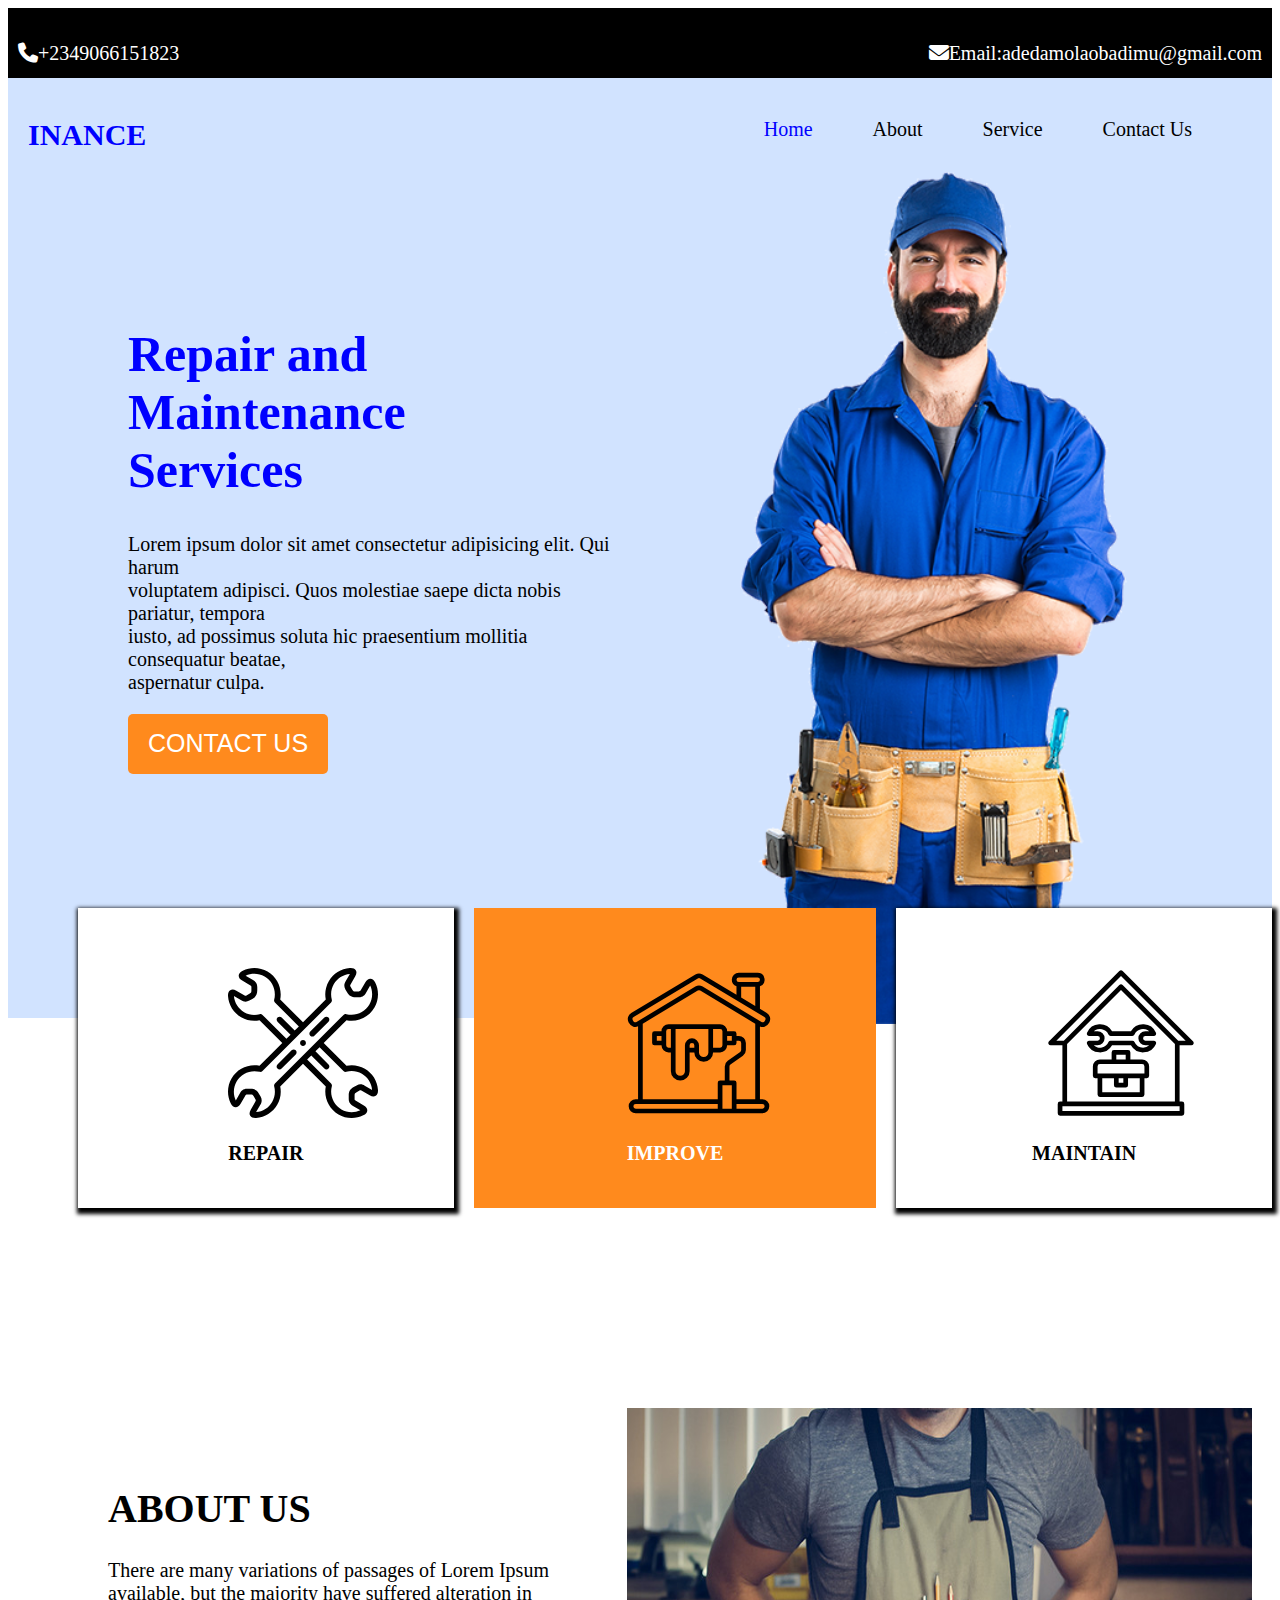
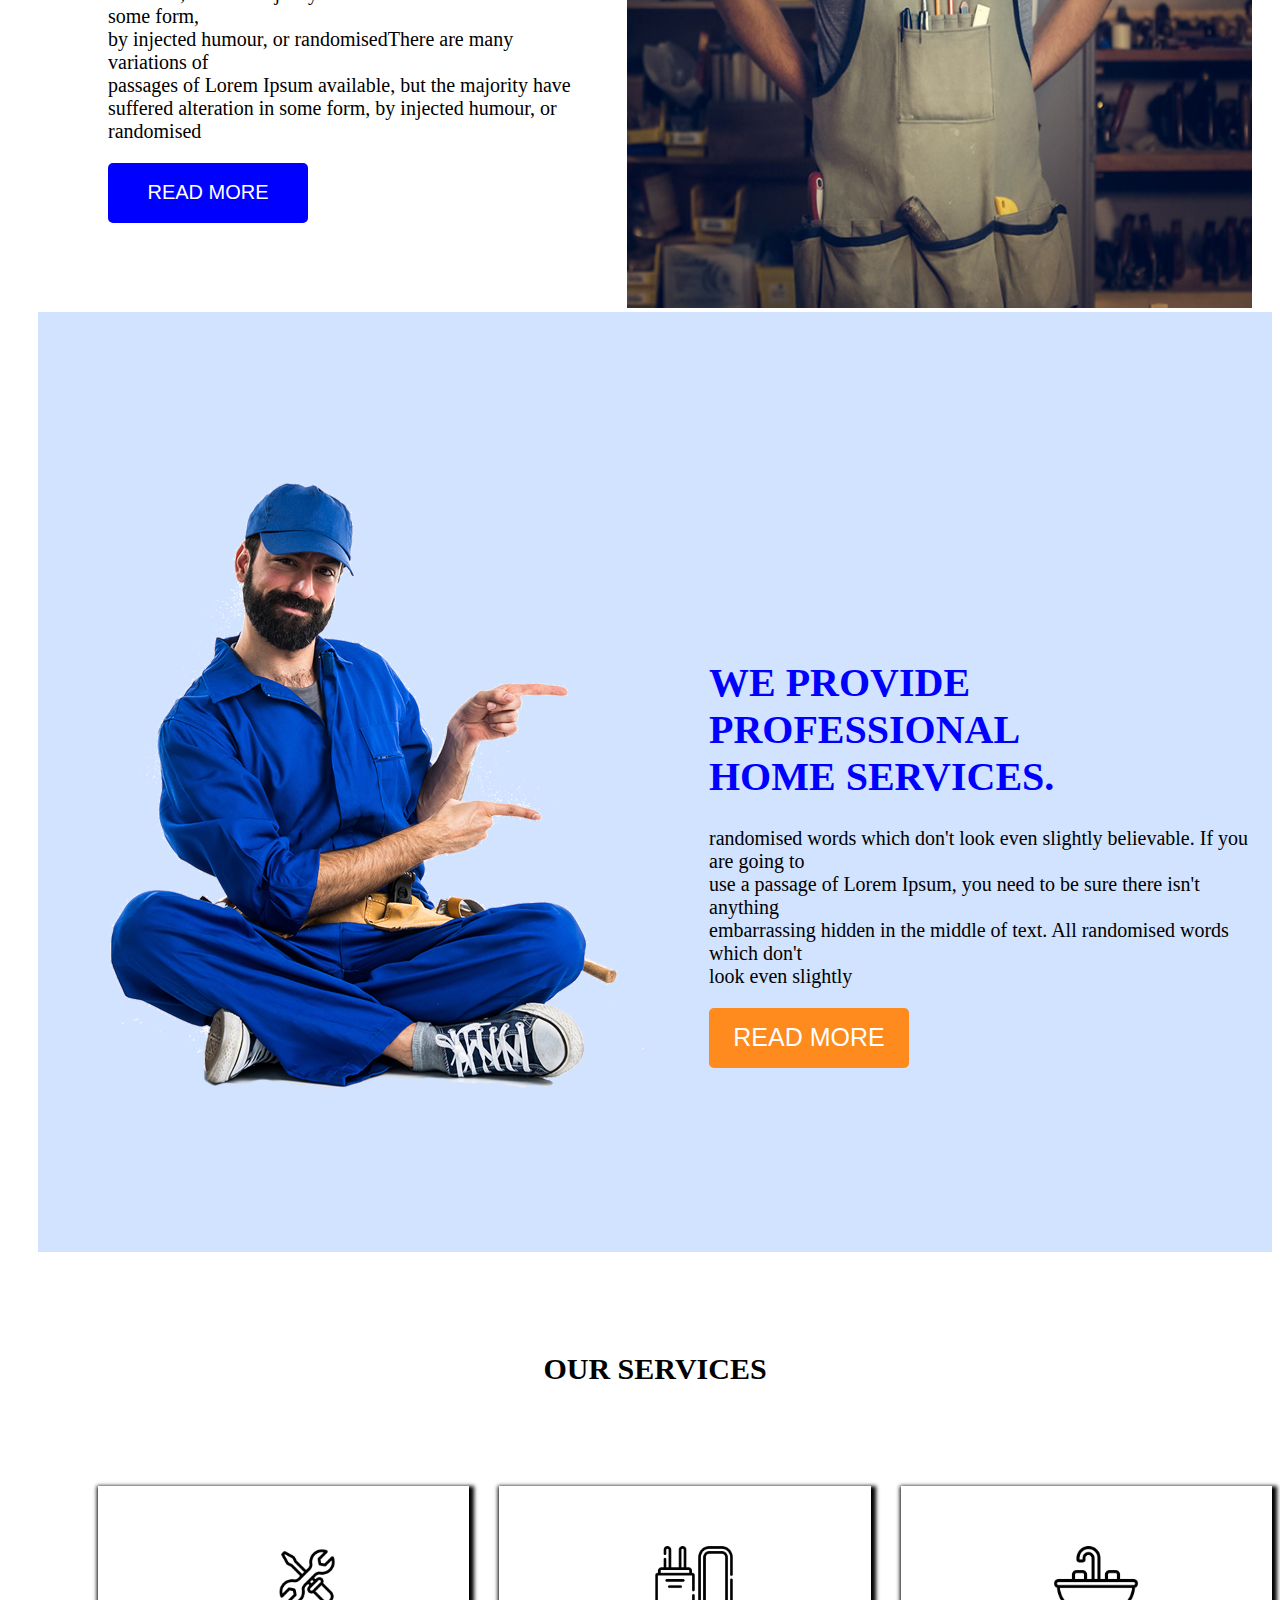
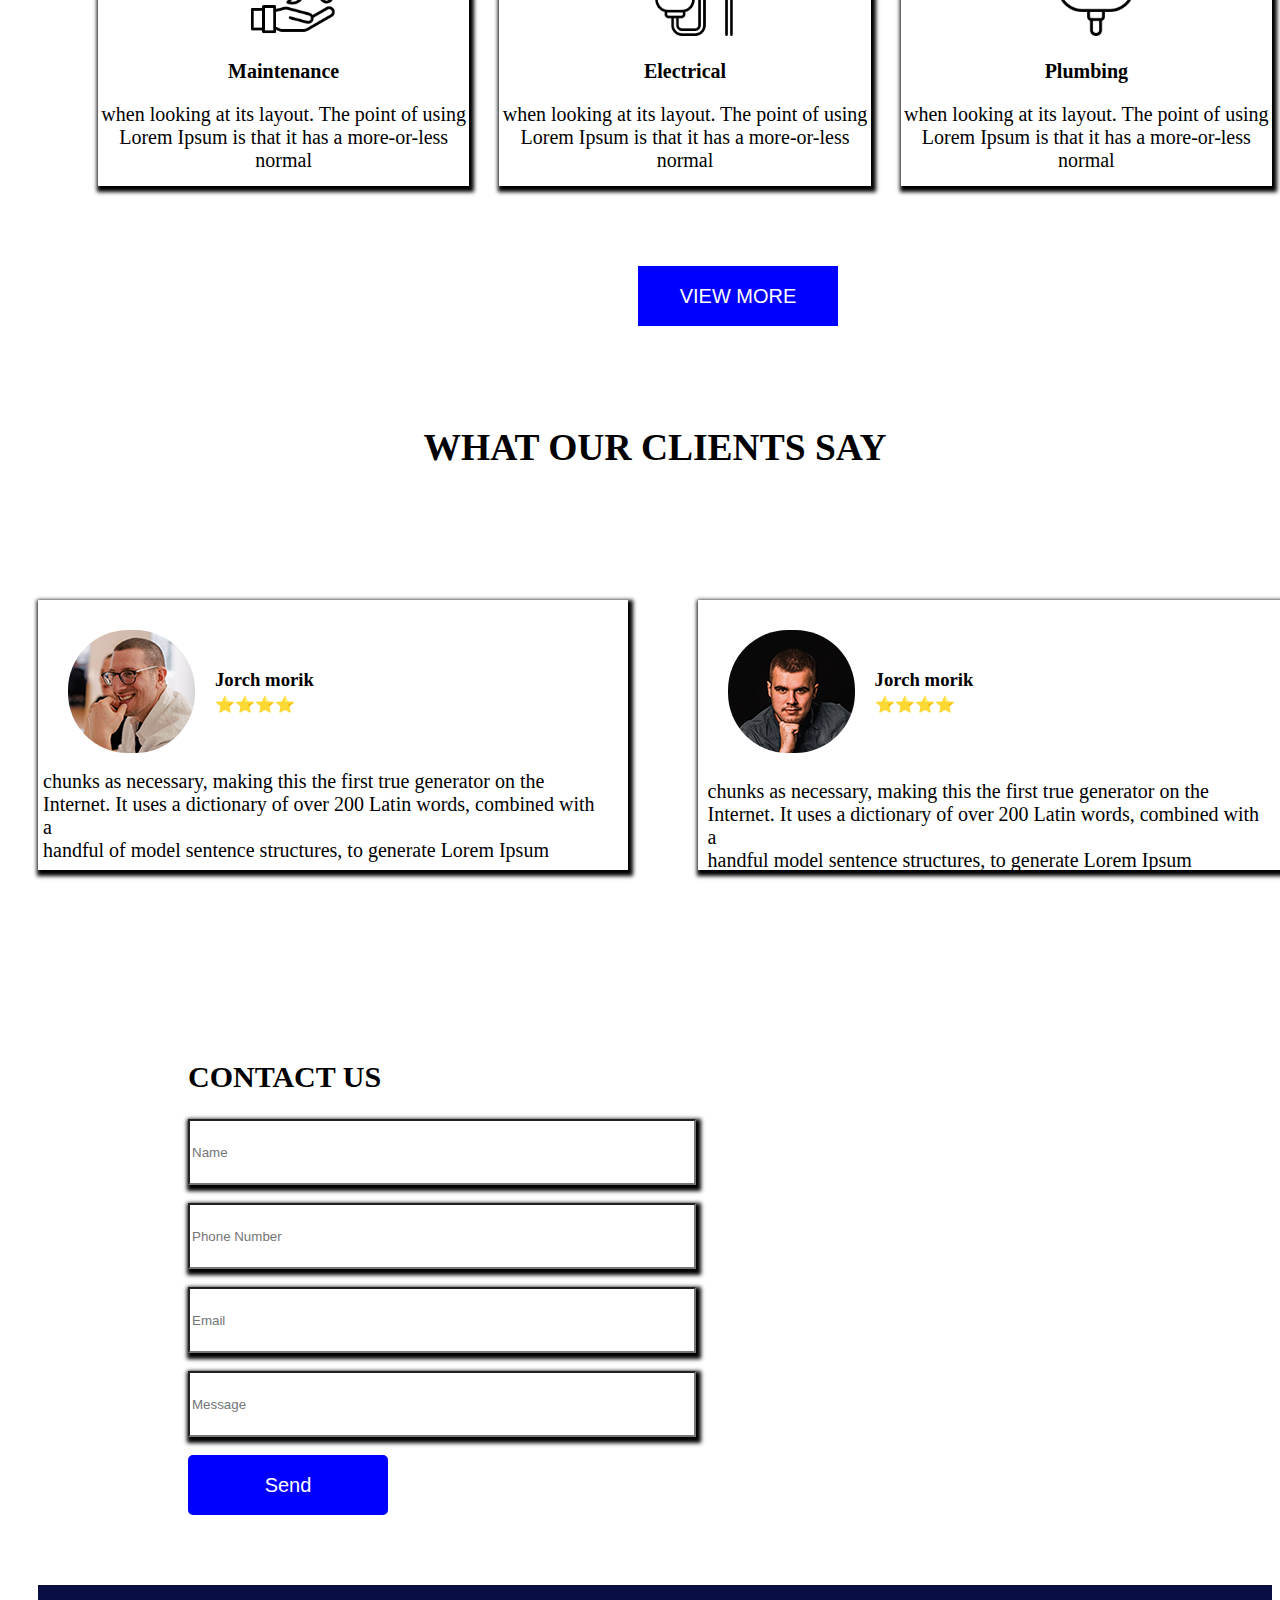
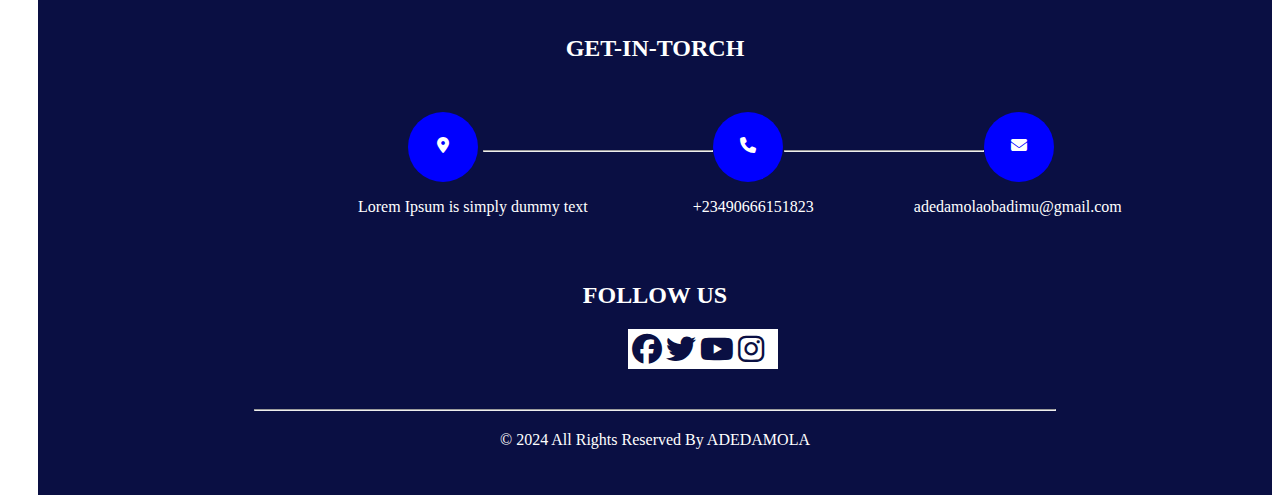
<file: index.html>
<!DOCTYPE html>
<html lang="en">
<head>
    <meta charset="UTF-8">
    <meta name="viewport" content="width=device-width, initial-scale=1.0">
    <title>Document</title>
    <link rel="stylesheet" href="https://cdnjs.cloudflare.com/ajax/libs/font-awesome/6.5.2/css/all.min.css">
    <link rel="stylesheet" href="style.css">
</head>
<body>
    <div class="main">
        <div>
            <i class="fa-solid fa-phone"></i>+2349066151823
        </div>
        <div class="my">
            <i class="fa-solid fa-envelope"></i>Email:adedamolaobadimu@gmail.com
        </div>
    </div>
    <div class="main-team">
        <div class="ade">
            <div>
                <h2><a href="file:///C:/Users/HP/Desktop/inance-html/index.html" class="inance">INANCE</a></h2>
            </div>
            <div class="adex">
                <ul>
                    <li class="Home"><a href="index.html" class="home">Home</a></li>
                    <li class="li"><a href="about.html">About</a></li>
                    <li class="li"><a href="service.html">Service</a></li>
                    <li class="li"><a href="contact.html">Contact Us</a></li>
                </ul>
            </div>
        </div>
        <div class="mummy">
            <div class="name">
                <h1 class="mum">Repair and <br> Maintenance <br> Services</h1>
                <p class="mom">Lorem ipsum dolor sit amet consectetur adipisicing elit. Qui harum 
                <br>voluptatem adipisci. Quos molestiae saepe dicta nobis pariatur, tempora 
                <br>iusto, ad possimus soluta hic praesentium mollitia consequatur beatae, 
                <br>aspernatur culpa.</p>
                <button class="sis">CONTACT US</button>
            </div>
            <div>
                <img src="slider-img.png" alt="About" class="daddy">
            </div>
        </div>
    </div>
    <div class="phone">
        <div class="steady">
            <div class="shine">
            <img src="tools.svg" alt="About" class="imgg">
            <h3 class="pc">REPAIR</h3>
            </div>
        <div class="next">
            <img src="construction.svg" alt="About" class="imgg">
            <h3 class="pc">IMPROVE</h3>
        </div>
        <div class="shine">
            <img src="maintenance.svg" alt="About" class="imgg">
            <h3 class="pc">MAINTAIN</h3>
        </div>
    </div>
    <div>
        <div class="mac">
            <div class="us">
                <h1 class="usa">ABOUT US</h1>
                <p class="guy">There are many variations of passages of Lorem Ipsum <br>
                    available, but the majority have suffered alteration in some form,<br>
                    by injected humour, or randomisedThere are many variations of <br>
                    passages of Lorem Ipsum available, but the majority have <br>
                    suffered alteration in some form, by injected humour, or <br>
                    randomised</p>
                    <button class="read">READ MORE</button>
            </div>
            <div>
                <img src="about-img.jpg" alt="About" class="img4">
            </div>
        </div>
    </div>
    <div class="suger">
        <div class="salt">
            <div>
                <img src="professional-img.png" alt="About">
            </div>
            <div class="deolu">
                <h1 class="hold">WE PROVIDE PROFESSIONAL <br>
                    HOME SERVICES.</h1>
                    <p class="pool ">randomised words which don't look even slightly believable. If you are going to <br>
                         use a passage of Lorem Ipsum, you need to be sure there isn't anything <br> 
                         embarrassing hidden in the middle of text. All randomised words which don't <br> 
                         look even slightly</p>
                         <button class="sis">READ MORE</button>
            </div>
        </div>
    </div>
    <div class="">
        <h2 class="dami">OUR SERVICES</h2>
        <div class="dammy">
            <div class="shine">
                <img src="s1.png" alt="About" class="img3">
                <h3 class="center">Maintenance</h3>
                <p class="zaddy">when looking at its layout. The point of using <br>
                Lorem Ipsum is that it has a more-or-less <br> normal</p>
            </div>
            <div class="shine">
                <img src="s2.png" alt="About" class="img3">
                <h3 class="center">Electrical</h3>
                <p class="zaddy">when looking at its layout. The point of using <br>
                Lorem Ipsum is that it has a more-or-less <br> normal</p>
            </div>
            <div class="shine">
                <img src="s3.png" alt="About" class="img3">
                <h3 class="center">Plumbing</h3>
                <p class="zaddy">when looking at its layout. The point of using <br>
                Lorem Ipsum is that it has a more-or-less <br> normal</p>
            </div>
        </div>
        <button class="red">VIEW MORE</button>
    </div>
    
        <div>
            <div class="ola">
                <h2>WHAT OUR CLIENTS SAY</h2>
            </div>
        </div> 
        <div class="bread">
            <div>
                <div class="segun">
                    <div>
                        <img src="client-1.jpg" alt="About" class="img5">
                    </div>
                    <div class="joh"><h3>Jorch morik</h3>
                        <p class="start">⭐⭐⭐⭐</p>
                    </div>
                </div>
                <p class="pe">chunks as necessary, making this the first true generator on the <br>
                    Internet. It uses a dictionary of over 200 Latin words, combined with a <br>
                    handful of model sentence structures, to generate Lorem Ipsum</p>
            </div>
            <div>
                <div class="segu">
                    <div>
                        <img src="client-2.jpg" alt="About" class="img5">
                    </div>
                    <div class="joh"><h3>Jorch morik</h3>
                        <p class="start">⭐⭐⭐⭐</p>
                    </div>
                </div>
                <p class="per">chunks as necessary, making this the first true generator on the <br>
                    Internet. It uses a dictionary of over 200 Latin words, combined with a <br>
                    handful model sentence structures, to generate Lorem Ipsum</p><br>
           
            </div>
        </div>
        <div class="oraimo">
            <h2 class="ore">CONTACT US</h2>
            <div>
                <input type="text" placeholder="Name"><br>
                <input type="text" placeholder="Phone Number"><br>
                <input type="text" placeholder="Email"><br>
                <input type="text" placeholder="Message" class="mess"><br>
            </div>
            <button class="read">Send</button>
        </div>
        <div class="ex">
            <h2>GET-IN-TORCH</h2>
            <div class="mami">
                <div class="tope">
                    <div class="ope">
                        <i class="fa-solid fa-location-dot"></i>
                   </div>
                   <p>Lorem Ipsum is simply dummy text</p> 
                </div>
                <div class="none"><hr></div>
                <div class="top">
                    <div class="opp">
                        <i class="fa-solid fa-phone"></i>
                    </div>
                    <p class="num"> +23490666151823</p>
                </div>
                <div class="non"><hr></div>
                <div class="top">
                    <div class="opp">
                        <i class="fa-solid fa-envelope"></i>
                    </div>
                    <p class="ada"> adedamolaobadimu@gmail.com</p>
                </div>
            </div>
            <div class="smart">
                <h2>FOLLOW US</h2>
                <div class="face">
                    <div class="ou">
                        <i class="fa-brands fa-facebook" ></i>
                        <i class="fa-brands fa-twitter"></i>
                        <i class="fa-brands fa-youtube"></i>
                        <i class="fa-brands fa-instagram"></i> 
                    </div>
                </div>
            </div>
            <hr class="me">
            <p class="cash">© 2024 All Rights Reserved By ADEDAMOLA</p>
        </div>
</body>
</html>
</file>
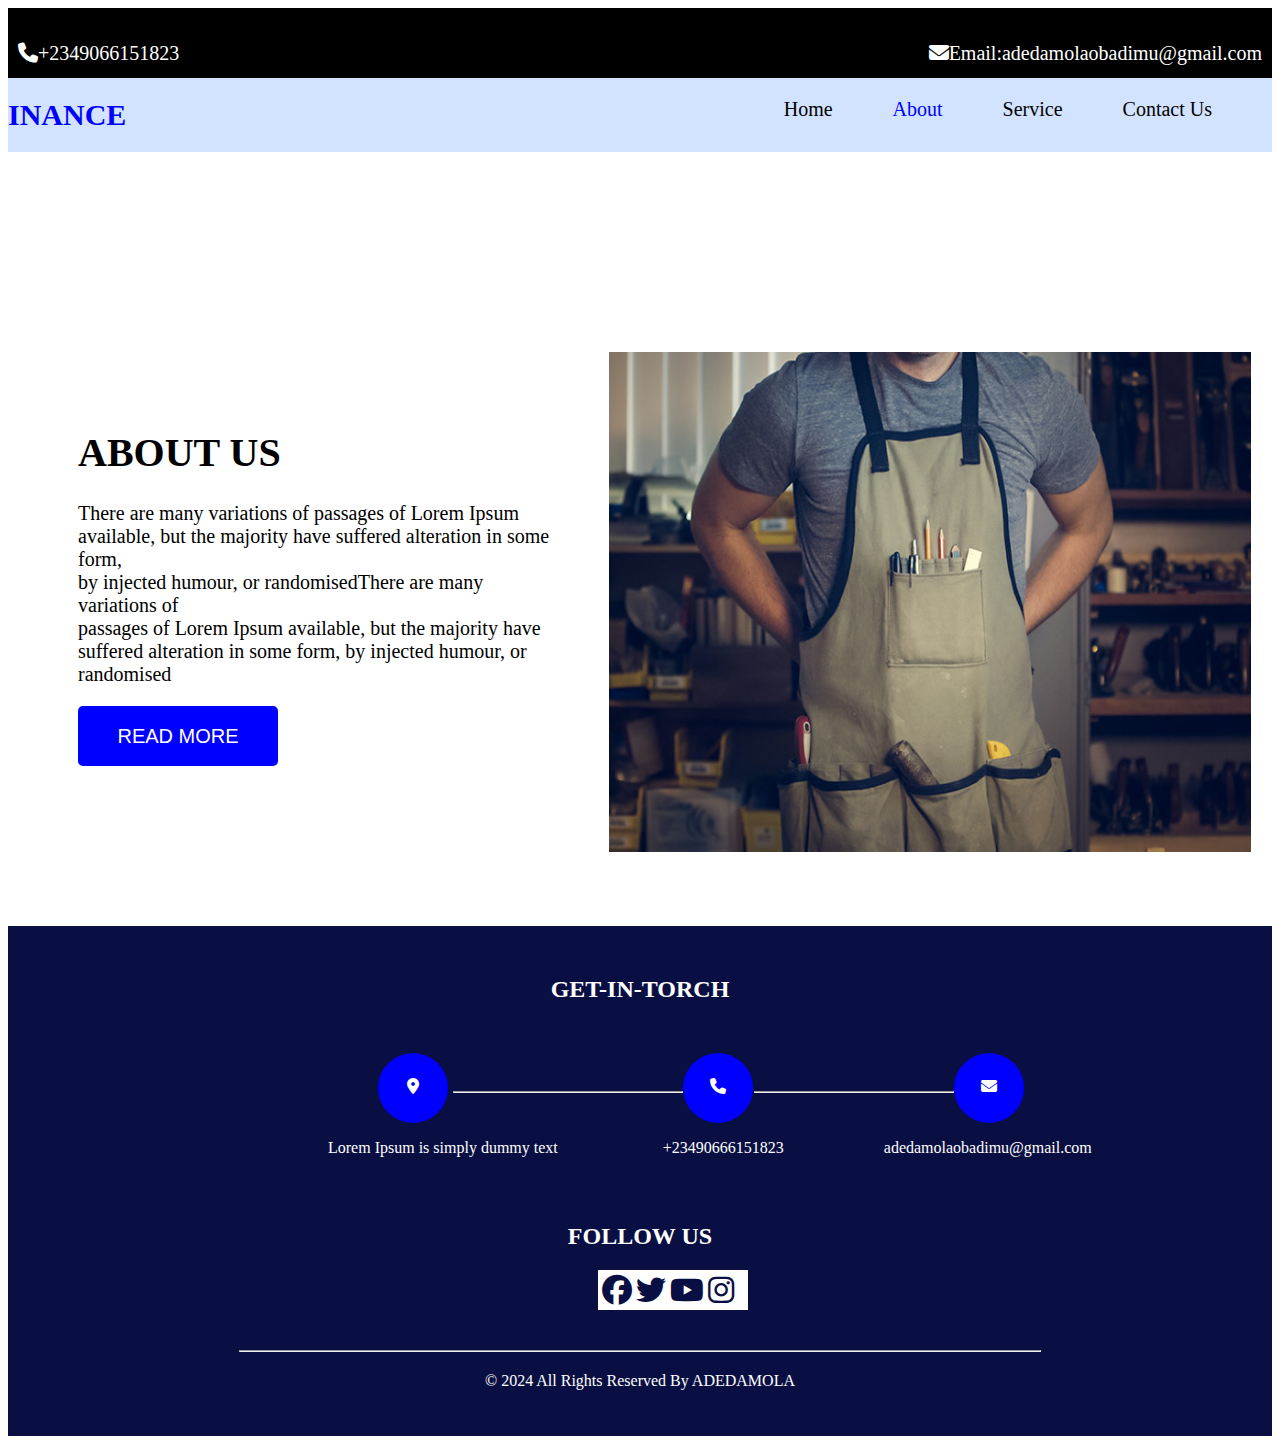
<file: about.html>
<!DOCTYPE html>
<html lang="en">
<head>
    <meta charset="UTF-8">
    <meta name="viewport" content="width=device-width, initial-scale=1.0">
    <title>Document</title>
    <link rel="stylesheet" href="style.css">
    <link rel="stylesheet" href="https://cdnjs.cloudflare.com/ajax/libs/font-awesome/6.5.2/css/all.min.css">
</head>
<body>
    <div class="main">
        <div>
            <i class="fa-solid fa-phone"></i>+2349066151823
        </div>
        <div class="my">
            <i class="fa-solid fa-envelope"></i>Email:adedamolaobadimu@gmail.com
        </div>
    </div>
    <div class="ade">
        <div>
            <h2><a href="file:///C:/Users/HP/Desktop/inance-html/index.html" class="inance">INANCE</a></h2>
        </div>
        <div class="adex">
            <ul>
                <li class="Home"><a href="index.html">Home</a></li>
                <li class="li"><a href="about.html" class="home">About</a></li>
                <li class="li"><a href="service.html">Service</a></li>
                <li class="li"><a href="contact.html">Contact Us</a></li>
            </ul>
        </div>
    </div>
    <div>
        <div class="mac">
            <div class="us">
                <h1 class="usa">ABOUT US</h1>
                <p class="guy">There are many variations of passages of Lorem Ipsum <br>
                    available, but the majority have suffered alteration in some form,<br>
                    by injected humour, or randomisedThere are many variations of <br>
                    passages of Lorem Ipsum available, but the majority have <br>
                    suffered alteration in some form, by injected humour, or <br>
                    randomised</p>
                    <button class="read">READ MORE</button>
            </div>
            <div>
                <img src="about-img.jpg" alt="About" class="img4">
            </div>
        </div>
    </div>
    <div class="ex">
        <h2>GET-IN-TORCH</h2>
        <div class="mami">
            <div class="tope">
                <div class="ope">
                    <i class="fa-solid fa-location-dot"></i>
               </div>
               <p>Lorem Ipsum is simply dummy text</p> 
            </div>
            <div class="none"><hr></div>
            <div class="top">
                <div class="opp">
                    <i class="fa-solid fa-phone"></i>
                </div>
                <p class="num"> +23490666151823</p>
            </div>
            <div class="non"><hr></div>
            <div class="top">
                <div class="opp">
                    <i class="fa-solid fa-envelope"></i>
                </div>
                <p class="ada"> adedamolaobadimu@gmail.com</p>
            </div>
        </div>
        <div class="smart">
            <h2>FOLLOW US</h2>
            <div class="face">
                <div class="ou">
                    <i class="fa-brands fa-facebook" ></i>
                    <i class="fa-brands fa-twitter"></i>
                    <i class="fa-brands fa-youtube"></i>
                    <i class="fa-brands fa-instagram"></i> 
                </div>
            </div>
        </div>
        <hr class="me">
        <p class="cash">© 2024 All Rights Reserved By ADEDAMOLA</p>
    </div>
</body>
</html>
</file>
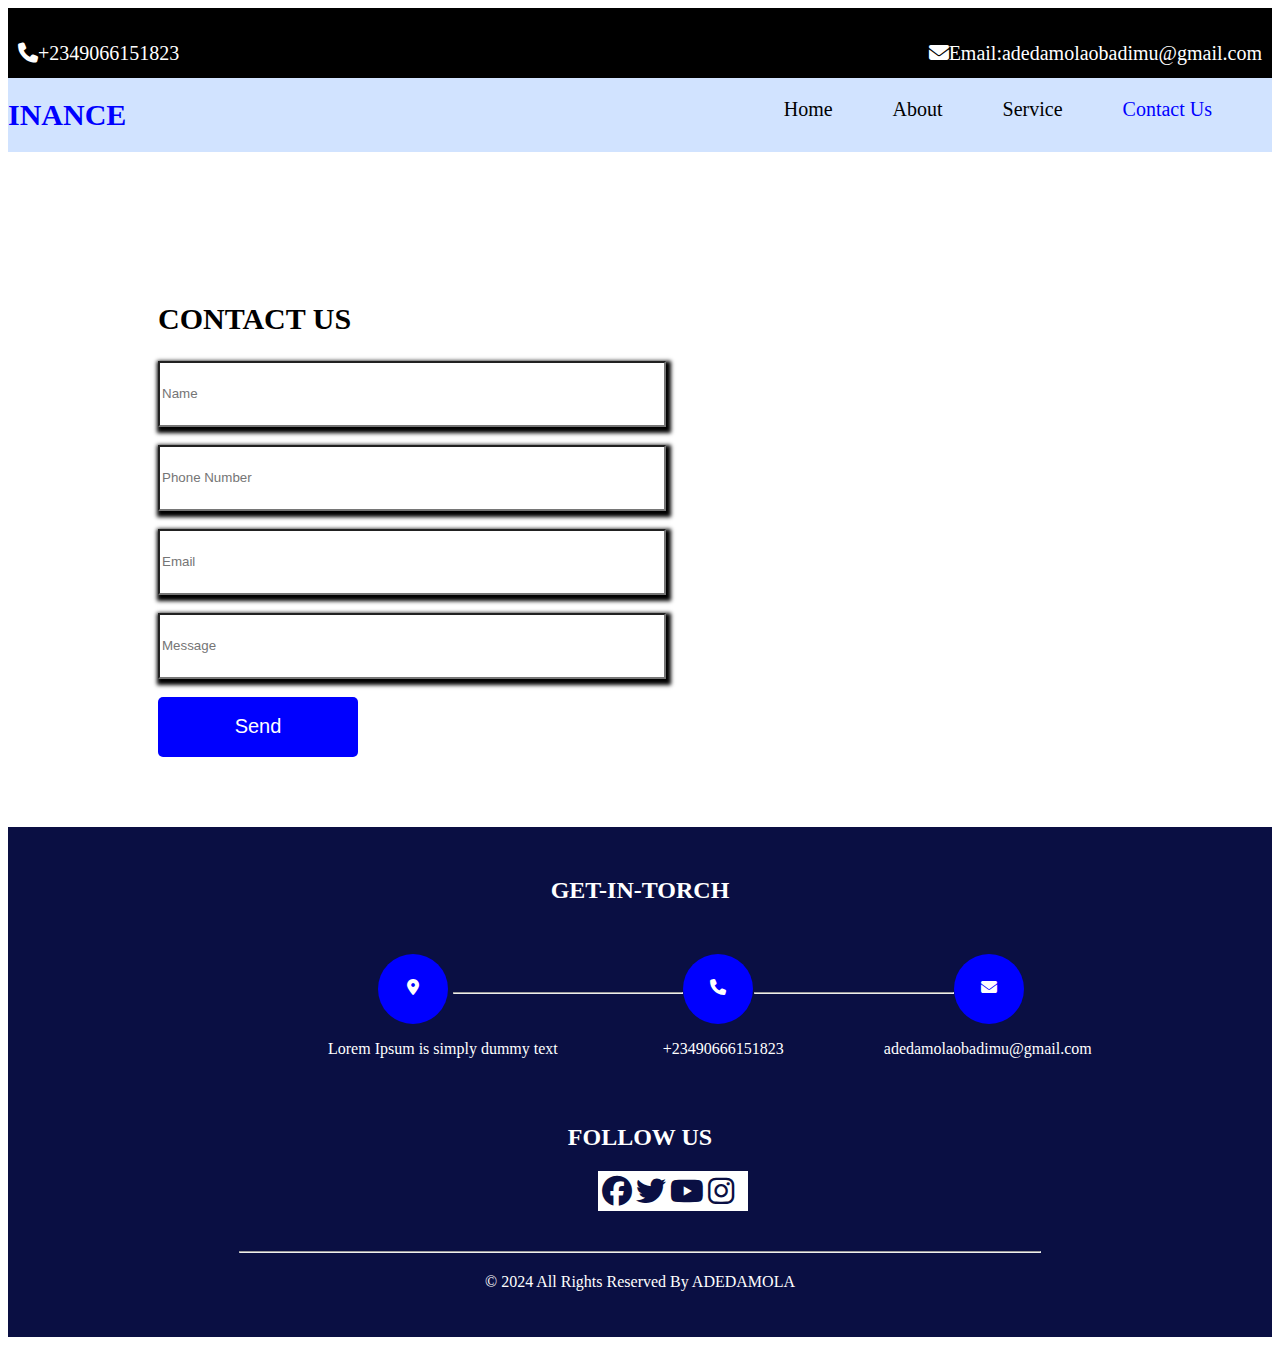
<file: contact.html>
<!DOCTYPE html>
<html lang="en">
<head>
    <meta charset="UTF-8">
    <meta name="viewport" content="width=device-width, initial-scale=1.0">
    <title>Document</title>
    <link rel="stylesheet" href="https://cdnjs.cloudflare.com/ajax/libs/font-awesome/6.5.2/css/all.min.css">
    <link rel="stylesheet" href="style.css">
</head>
<body>
    <div class="main">
        <div>
            <i class="fa-solid fa-phone"></i>+2349066151823
        </div>
        <div class="my">
            <i class="fa-solid fa-envelope"></i>Email:adedamolaobadimu@gmail.com
        </div>
    </div>
    <div class="ade">
        <div>
            <h2><a href="file:///C:/Users/HP/Desktop/inance-html/index.html" class="inance">INANCE</a></h2>
        </div>
        <div class="adex">
            <ul>
                <li class="Home"><a href="index.html">Home</a></li>
                <li class="li"><a href="about.html">About</a></li>
                <li class="li"><a href="service.html">Service</a></li>
                <li class="li"><a href="contact.html"  class="home">Contact Us</a></li>
            </ul>
        </div>
    </div>
    <div class="oraimo">
        <h2 class="ore">CONTACT US</h2>
        <div>
            <input type="text" placeholder="Name"><br>
            <input type="text" placeholder="Phone Number"><br>
            <input type="text" placeholder="Email"><br>
            <input type="text" placeholder="Message" class="mess"><br>
        </div>
        <button class="read">Send</button>
    </div>
    <div class="ex">
        <h2>GET-IN-TORCH</h2>
        <div class="mami">
            <div class="tope">
                <div class="ope">
                    <i class="fa-solid fa-location-dot"></i>
               </div>
               <p>Lorem Ipsum is simply dummy text</p> 
            </div>
            <div class="none"><hr></div>
            <div class="top">
                <div class="opp">
                    <i class="fa-solid fa-phone"></i>
                </div>
                <p class="num"> +23490666151823</p>
            </div>
            <div class="non"><hr></div>
            <div class="top">
                <div class="opp">
                    <i class="fa-solid fa-envelope"></i>
                </div>
                <p class="ada"> adedamolaobadimu@gmail.com</p>
            </div>
        </div>
        <div class="smart">
            <h2>FOLLOW US</h2>
            <div class="face">
                <div class="ou">
                    <i class="fa-brands fa-facebook" ></i>
                    <i class="fa-brands fa-twitter"></i>
                    <i class="fa-brands fa-youtube"></i>
                    <i class="fa-brands fa-instagram"></i> 
                </div>
            </div>
        </div>
        <hr class="me">
        <p class="cash">© 2024 All Rights Reserved By ADEDAMOLA</p>
    </div>
</body>
</html>
</file>
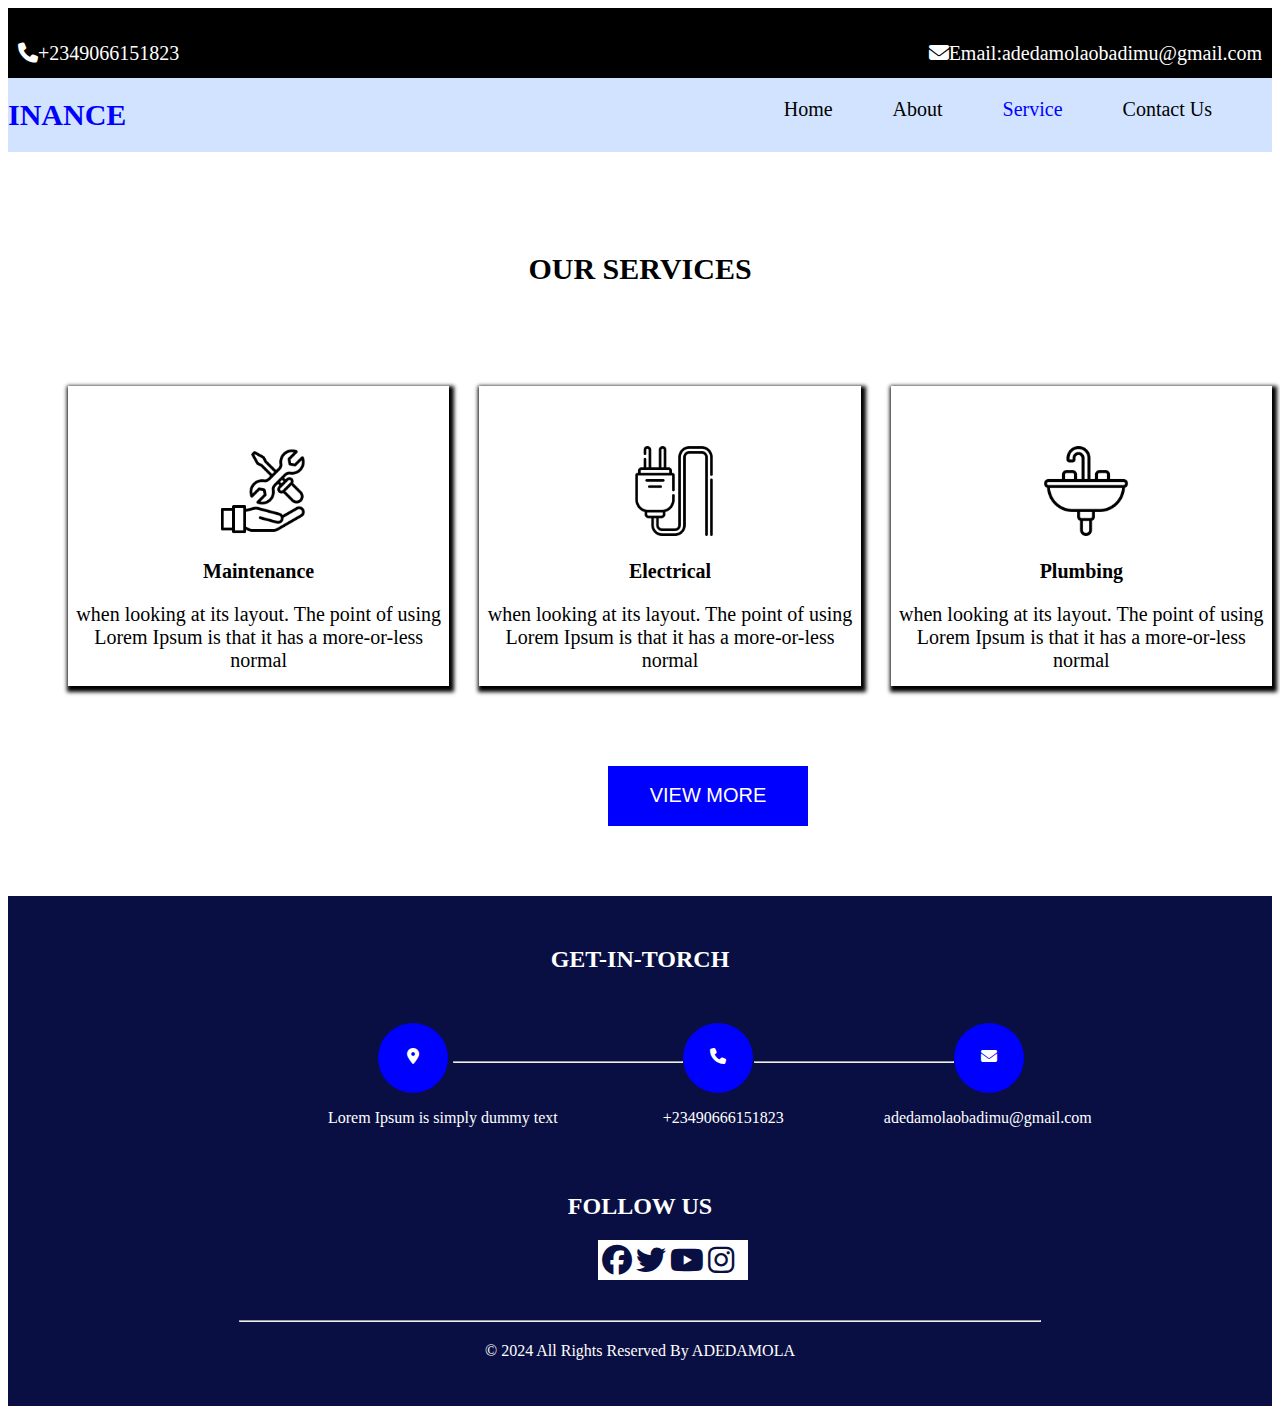
<file: service.html>
<!DOCTYPE html>
<html lang="en">
<head>
    <meta charset="UTF-8">
    <meta name="viewport" content="width=device-width, initial-scale=1.0">
    <title>Document</title>
    <link rel="stylesheet" href="https://cdnjs.cloudflare.com/ajax/libs/font-awesome/6.5.2/css/all.min.css">
    <link rel="stylesheet" href="style.css">
</head>
<body>
    <div class="main">
        <div>
            <i class="fa-solid fa-phone"></i>+2349066151823
        </div>
        <div class="my">
            <i class="fa-solid fa-envelope"></i>Email:adedamolaobadimu@gmail.com
        </div>
    </div>
    <div class="ade">
        <div>
            <h2><a href="file:///C:/Users/HP/Desktop/inance-html/index.html" class="inance">INANCE</a></h2>
        </div>
        <div class="adex">
            <ul>
                <li class="Home"><a href="index.html">Home</a></li>
                <li class="li"><a href="about.html">About</a></li>
                <li class="li"><a href="service.html" class="home">Service</a></li>
                <li class="li"><a href="contact.html">Contact Us</a></li>
            </ul>
        </div>
    </div>
    <div class="">
        <h2 class="dami">OUR SERVICES</h2>
        <div class="dammy">
            <div class="shine">
                <img src="s1.png" alt="About" class="img3">
                <h3 class="center">Maintenance</h3>
                <p class="zaddy">when looking at its layout. The point of using <br>
                Lorem Ipsum is that it has a more-or-less <br> normal</p>
            </div>
            <div class="shine">
                <img src="s2.png" alt="About" class="img3">
                <h3 class="center">Electrical</h3>
                <p class="zaddy">when looking at its layout. The point of using <br>
                Lorem Ipsum is that it has a more-or-less <br> normal</p>
            </div>
            <div class="shine">
                <img src="s3.png" alt="About" class="img3">
                <h3 class="center">Plumbing</h3>
                <p class="zaddy">when looking at its layout. The point of using <br>
                Lorem Ipsum is that it has a more-or-less <br> normal</p>
            </div>
        </div>
        <button class="red">VIEW MORE</button>
    </div>
    <div class="ex">
        <h2>GET-IN-TORCH</h2>
        <div class="mami">
            <div class="tope">
                <div class="ope">
                    <i class="fa-solid fa-location-dot"></i>
               </div>
               <p>Lorem Ipsum is simply dummy text</p> 
            </div>
            <div class="none"><hr></div>
            <div class="top">
                <div class="opp">
                    <i class="fa-solid fa-phone"></i>
                </div>
                <p class="num"> +23490666151823</p>
            </div>
            <div class="non"><hr></div>
            <div class="top">
                <div class="opp">
                    <i class="fa-solid fa-envelope"></i>
                </div>
                <p class="ada"> adedamolaobadimu@gmail.com</p>
            </div>
        </div>
        <div class="smart">
            <h2>FOLLOW US</h2>
            <div class="face">
                <div class="ou">
                    <i class="fa-brands fa-facebook" ></i>
                    <i class="fa-brands fa-twitter"></i>
                    <i class="fa-brands fa-youtube"></i>
                    <i class="fa-brands fa-instagram"></i> 
                </div>
            </div>
        </div>
        <hr class="me">
        <p class="cash">© 2024 All Rights Reserved By ADEDAMOLA</p>
    </div>
</body>
</html>
</file>
<file: style.css>
.main{
    background-color: black;
    background-position: center;
    background-size: cover;
    display: flex;
    justify-content: space-between;
    color: white;
    font-size: 20px;
    height: 50px;
    padding: 10px;
}
.fa-phone,.fa-envelope{
    color: #fff;
}
a{
    color: white;
    text-decoration: none;
}
.main-team{
    background-color: #d1e3ff;
    background-position: center;
    background-size: cover;
    height: 900px;
    padding: 20px;
}
.ade{
    display: flex;
    justify-content: space-between;
    background-color: #d1e3ff;
    background-position: center;
    background-size: cover;
}
.home{
    color: blue;
}
ul,li,a{
    display: inline-flex;
    font-size: 25px;
    margin-right: 20px;
    font-size: 20px;
    color: black;
    gap: 20px;
}
.inance{
    color: blue;
    font-size: 30px;
}
.mummy{
    display: flex;
    gap: 5%;
}
.name{
    margin-top: 120px;
    margin-left: 100px;
}
.mum{
    font-size: 50px;
    color: blue;
}
.mom{
    font-size: 20px;
}
.sis{
    height: 60px;
    width: 200px;
    font-size: 25px;
    border-radius: 5px;
    border: none;
    background-color: #ff8a1d;
    color: white;
}
.sis:hover{
    color: #ff8a1d;
    background-color: #d1e3ff;
    border: 1px solid #ff8a1d;
}
.daddy{
    width: 600px;
    margin-left: -25px;
}
.steady{
    display: flex;
    gap: 20px;
    margin-left: 40px;
    margin-top: -190px;   
}
.shine{
    background-color: white;
    width: 420px;
    height: 300px;
    box-shadow: 2px 3px 4px 3px black;
}
.shine:hover{
    background-color: #ff8a1d;
}
.next{
    background-color: #ff8a1d;
    width: 450px;
    color: white;
    height: 300px;
}
.imgg{
    width: 150px;
    margin-top: 60px;
    margin-left: 150px;
    color: white;
}
.pc{
    text-align: center;
    font-size: 20px;
}
.phone{
    margin-top: 80px;
    margin-left: 30px;
}
.mac{
    display: flex;
    margin-top: 200px;
}
.us{
    margin-left: 70px;
    margin-top: 50px;
}
.read{
    height: 60px;
    width: 200px;
    font-size: 20px;
    border-radius: 5px;
    border: none;
    background-color: blue;
    color: white;
}
.read:hover{
    border: 1px solid blue;
    color: blue;
    background-color: white;
}
.usa{
    font-size: 40px;
}
.img4{
    margin-left: 50px;
    height: 500px;
    width: 90%;
}
.guy{
    font-size: 20px;
}
.suger{
    background-color: #d1e3ff;
    padding: 20px;
    height: 900px;
}
.salt{
    display: flex;
    margin-top: 150px;
}
.deolu{
    margin-left: 50px;
    margin-top: 150px;
}
.hold{
    color: blue;
    font-size: 40px;
}
.pool{
    font-size: 20px;
}
.dammy{
    display: flex;
    gap: 30px;
    margin-left: 60px;
    margin-top: 100px;
}
.dami{
    text-align: center;
    margin-top: 100px;
    font-size: 30px;
}
.img3{
    width: 90px;
    margin-top: 60px;
    margin-left: 150px;
    color: white;
}
.center{
    text-align: center;
    font-size: 20px;
}
.zaddy{
    text-align: center;
    font-size: 20px;
}
.red{
    height: 60px;
    width: 200px;
    margin-top: 80px;
    font-size: 20px;
    border: none;
    margin-left: 600px;
    background-color: blue;
    color: white;
}
.red:hover{
    border: 1px solid blue;
    color: blue;
    background-color: white;
}
.ola{
    margin-top: 100px;
    text-align: center;
    font-size: 25px;
}
.bread{
    display: flex;
}
.segun{
    display: flex;
    padding: 10px;
    margin-left: 0px;
    margin-top: 100px;
    background-color: white;
    width: 100%;
    height: 250px;
    box-shadow: 2px 3px 4px 3px black;
}
.img5{
    border-radius: 60px;
    margin-top: 20px;
    margin-left: 20px;
}
.pe{
    margin-left: 5px;
    margin-top: -100px;
    font-size: 20px;
}
.joh{
    margin-top: 40px;
    margin-left: 20px;
}
.start{
    margin-top: -15px;
}
.segu{
    display: flex;
    padding: 10px;
    margin-left: 90px;
    background-color: white;
    width: 90%;
    height: 250px;
    margin-top: 100px;
    box-shadow: 2px 3px 4px 3px black;
}
.img5{
    border-radius: 60px;
    margin-top: 20px;
    margin-left: 20px;
}
.per{
    margin-left: 100px;
    margin-top: -90px;
    font-size: 20px;
}
.joh{
    margin-top: 40px;
    margin-left: 20px;
}
.start{
    margin-top: -15px;
}
.oraimo{
    margin-top: 150px;
    margin-left: 150px;
}
.ore{
    font-size: 30px;
}
input[type=text]{
    display: grid;
    height: 60px;
    gap: 10px;
    width: 500px;
    box-shadow: 2px 3px 4px 3px black;
}
.mess{
    width: 500px;
    box-shadow: 2px 3px 4px 3px black;
    height: 300px;
}
.ex{
    background-color: #0a0f43;
    background-position: center;
    background-size: cover;
    height: 450px;
    color: white;
    padding: 30px;
    margin-top: 80px;
    text-align: center;
    margin-top: 70px;
}
.mami{
    display: flex;
    gap: 30px;
   margin-left: 290px;
   margin-top: 100px;
}
.tope{
    display: grid;
    margin-top: -50px;
}
.ope{
    border-radius: 90px;
    height: 70px;
    color: white;
    margin-left: 50px;
    width: 70px;
    background-color: blue;
}
.ope:hover{
    background-color: #ff8a1d;
}
.fa-location-dot{
    margin-top: 25px;
}
.none{
    color: white;
    width:230px;
    margin-top: -20px;
    margin-left: -135px;
}
.top{
    display: grid;
    margin-top: -50px;
}
.opp{
    border-radius: 90px;
    height: 70px;
    color: white;
    width: 70px;
    margin-left: -30px;
    background-color: blue;
}
.opp:hover{
    background-color: #ff8a1d;
}
.fa-phone{
    margin-top: 25px;
}
.num{
    margin-left: -50px;
}
.non{
    color: white;
    width: 200px;
    margin-left: -60px;
    margin-top: -20px;
}
.fa-envelope{
    margin-top: 25px;
}
.ada{
    margin-left: -100px;
}
.smart{
    text-align: center;
    margin-top: 50px;
}
.face{
    background-color: white;
    color: #0a0f43;
    width: 150px;
    height: 40px;
    margin-top: 20px;
    margin-left: 560px;
}
.fa-facebook{
    margin-top: 5px;
    font-size: 30px;
    margin-left: -10px;
}
.fa-facebook:hover{
    color: #ff8a1d;
}
.fa-twitter{
    margin-top: 5px;
    font-size: 30px;
}
.fa-twitter:hover{
    color: #ff8a1d;
}
.fa-youtube{
    margin-top: 5px;
    font-size: 30px;
}
.fa-youtube:hover{
    color: #ff8a1d;
}
.fa-instagram{
    margin-top: 5px;
    font-size: 30px;
}
.fa-instagram:hover{
    color: #ff8a1d;
}
.cash{
    text-align: center;
    margin-top: 20px;
}
.me{
    margin-top: 40px;
    width: 800px;
}
</file>
